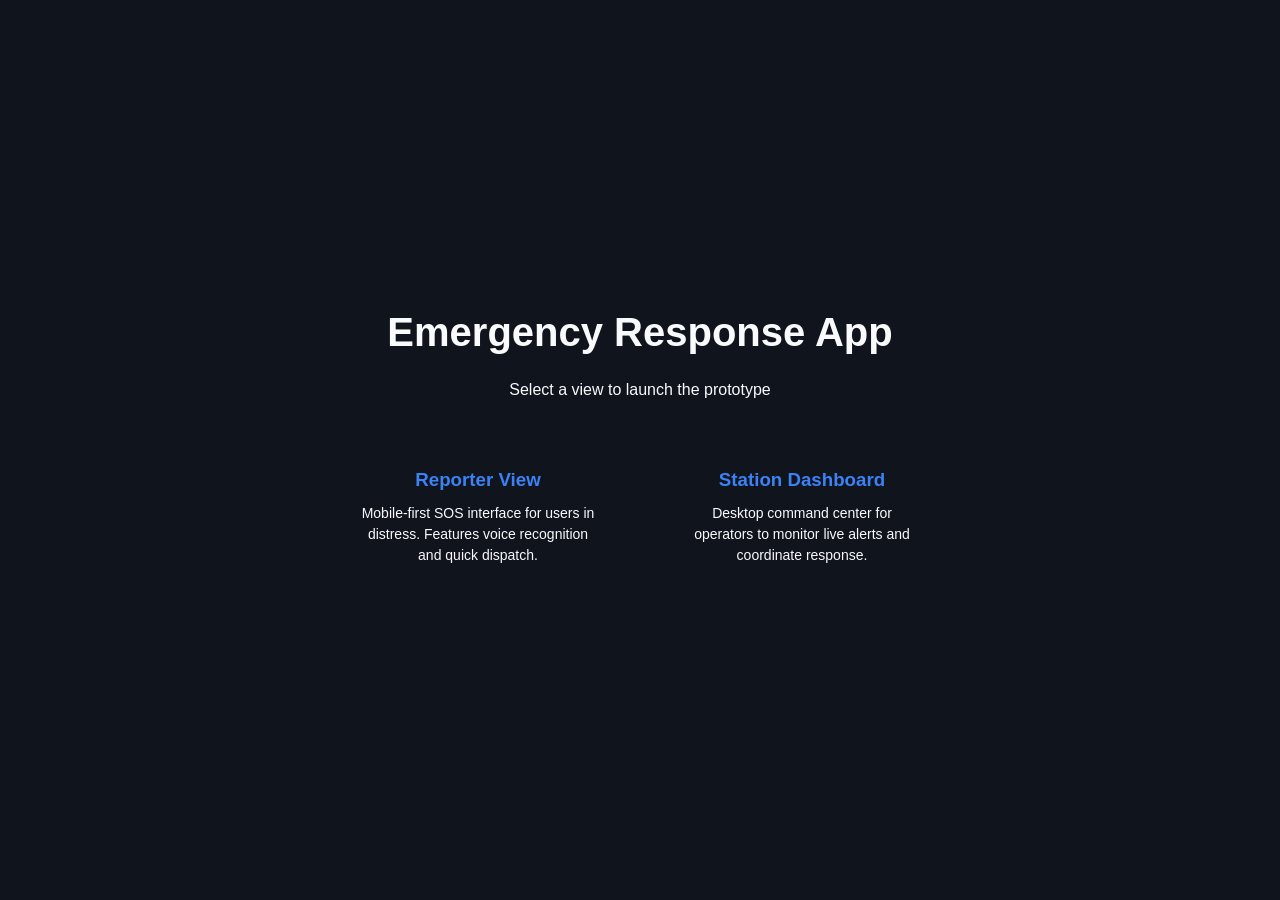
<file: frontend/index.html>
<!DOCTYPE html>
<html lang="en">
<head>
  <meta charset="UTF-8">
  <meta name="viewport" content="width=device-width, initial-scale=1.0">
  <title>Emergency Response Prototype</title>
  <link rel="stylesheet" href="style.css">
  <style>
    .landing-container {
      display: flex;
      flex-direction: column;
      align-items: center;
      justify-content: center;
      height: 100vh;
      text-align: center;
      gap: 2rem;
    }
    .landing-title {
      font-size: 2.5rem;
      margin-bottom: 1rem;
    }
    .landing-nav {
      display: flex;
      gap: 1.5rem;
      flex-wrap: wrap;
      justify-content: center;
    }
    .landing-card {
      background: var(--surface-bg);
      border: 1px solid var(--surface-border);
      border-radius: var(--radius-md);
      padding: 2rem;
      width: 300px;
      text-decoration: none;
      color: inherit;
      transition: transform 0.2s, background 0.2s;
    }
    .landing-card:hover {
      background: var(--surface-hover);
      transform: translateY(-4px);
    }
    .landing-card h3 {
      margin-bottom: 0.5rem;
      color: var(--color-info);
    }
    .landing-card p {
      font-size: 0.875rem;
      color: var(--text-muted);
    }
  </style>
</head>
<body>
  <div class="landing-container">
    <div>
      <h1 class="landing-title">Emergency Response App</h1>
      <p style="color: var(--text-muted)">Select a view to launch the prototype</p>
    </div>
    
    <div class="landing-nav">
      <a href="reporter.html" class="landing-card">
        <h3>Reporter View</h3>
        <p>Mobile-first SOS interface for users in distress. Features voice recognition and quick dispatch.</p>
      </a>
      <a href="dashboard.html" class="landing-card">
        <h3>Station Dashboard</h3>
        <p>Desktop command center for operators to monitor live alerts and coordinate response.</p>
      </a>
    </div>
  </div>
</body>
</html>
</file>
<file: frontend/style.css>
:root {
  --bg-color: #10141C;
  --surface-color: #1A1F2C;
  --border-color: #334155;
  --text-primary: #F8FAFC;
  --text-secondary: #94A3B8;
  
  --color-critical: #EF4444; /* red */
  --color-warning: #F59E0B;  /* amber */
  --color-safe: #10B981;     /* green */
  --color-info: #3B82F6;     /* blue */
  
  --font-display: 'Space Grotesk', sans-serif;
  --font-body: 'Inter', sans-serif;
  --font-mono: 'IBM Plex Mono', monospace;
}

* { box-sizing: border-box; margin: 0; padding: 0; }

html { height: 100%; }

body {
  height: 100%;
  background-color: var(--bg-color);
  color: var(--text-primary);
  font-family: var(--font-body);
  line-height: 1.5;
  -webkit-font-smoothing: antialiased;
}

*:focus-visible {
  outline: 2px solid var(--color-info);
  outline-offset: 2px;
}

/* Typography */
h1, h2, h3, .display-text { font-family: var(--font-display); }
.mono { font-family: var(--font-mono); }
.text-critical { color: var(--color-critical); }
.text-warning { color: var(--color-warning); }
.text-safe { color: var(--color-safe); }
.text-info { color: var(--color-info); }
.text-secondary { color: var(--text-secondary); }

/* Layouts */
.reporter-container {
  max-width: 500px; 
  margin: 0 auto; 
  min-height: 100vh; 
  display: flex; 
  flex-direction: column; 
  padding: 1.5rem 1rem;
}

.dashboard-container { 
  display: grid; 
  grid-template-columns: 350px 1fr; 
  height: 100vh; 
  overflow: hidden; 
}

/* Reporter UI */
.header-row { 
  display: flex; 
  justify-content: space-between; 
  align-items: center; 
  margin-bottom: 2rem; 
}
.connection-status { 
  display: flex; 
  align-items: center; 
  gap: 0.5rem; 
  font-size: 0.875rem; 
  color: var(--text-secondary); 
}
.status-dot { 
  width: 8px; 
  height: 8px; 
  border-radius: 50%; 
  background: var(--text-secondary); 
}
.status-dot.online { background: var(--color-safe); }
.status-dot.offline { background: var(--color-critical); }

.sos-area { 
  flex-grow: 1; 
  display: flex; 
  flex-direction: column; 
  align-items: center; 
  justify-content: center; 
  gap: 2rem; 
}
.sos-button { 
  width: 200px; 
  height: 200px; 
  border-radius: 50%; 
  background: var(--color-critical); 
  color: white;
  border: none; 
  font-size: 2rem; 
  font-family: var(--font-display); 
  font-weight: 700;
  cursor: pointer; 
  position: relative; 
  user-select: none;
  touch-action: none; /* Prevents scrolling while holding */
  transition: transform 0.1s;
}
.sos-button:active { transform: scale(0.95); }

/* Radar ring pulse */
@keyframes radar-pulse {
  0% { transform: scale(1); opacity: 0.8; }
  100% { transform: scale(1.5); opacity: 0; }
}
.radar-ring {
  position: absolute; 
  top: 0; left: 0; right: 0; bottom: 0;
  border-radius: 50%; 
  border: 2px solid var(--color-critical);
  animation: radar-pulse 2s infinite cubic-bezier(0.215, 0.61, 0.355, 1);
  pointer-events: none; 
  opacity: 0;
}
.sos-button.recording .radar-ring { opacity: 1; }

@media (prefers-reduced-motion: reduce) {
  .radar-ring { animation: none; display: none; }
}

.transcript-box { 
  min-height: 80px; 
  width: 100%; 
  background: var(--surface-color); 
  border: 1px solid var(--border-color); 
  border-radius: 8px; 
  padding: 1rem; 
  font-style: italic; 
  color: var(--text-secondary); 
  display: none; 
}
.transcript-box.active { display: block; }

.dispatch-card {
  background: var(--surface-color); 
  border: 1px solid var(--border-color); 
  border-radius: 8px; 
  padding: 1.5rem; 
  width: 100%; 
  margin-top: auto; 
  display: none;
}
.dispatch-card.active { display: block; }
.card-header { 
  display: flex; 
  justify-content: space-between; 
  align-items: flex-start; 
  margin-bottom: 1rem; 
}
.badge { 
  padding: 0.25rem 0.5rem; 
  border-radius: 4px; 
  font-size: 0.75rem; 
  font-weight: 600; 
  text-transform: uppercase; 
  letter-spacing: 0.05em; 
  font-family: var(--font-mono); 
}
.badge.severity-5 { background: rgba(239, 68, 68, 0.2); color: var(--color-critical); }
.badge.severity-4 { background: rgba(245, 158, 11, 0.2); color: var(--color-warning); }
.badge.severity-3 { background: rgba(245, 158, 11, 0.2); color: var(--color-warning); }
.badge.severity-2 { background: rgba(59, 130, 246, 0.2); color: var(--color-info); }
.badge.severity-1 { background: rgba(16, 185, 129, 0.2); color: var(--color-safe); }

.fallback-form { 
  width: 100%; 
  display: none; 
  flex-direction: column; 
  gap: 1rem; 
}
.fallback-form.active { display: flex; }
.fallback-form textarea { 
  width: 100%; 
  height: 120px; 
  background: var(--surface-color); 
  border: 1px solid var(--border-color);
  color: var(--text-primary); 
  font-family: var(--font-body); 
  resize: none; 
  outline: none; 
  border-radius: 8px;
  padding: 1rem;
}
.btn-primary { 
  background: var(--color-info); 
  color: white; 
  border: none; 
  padding: 1rem; 
  border-radius: 8px; 
  font-weight: 600; 
  cursor: pointer; 
  font-family: var(--font-body); 
}
.btn-primary:hover { background: #2563EB; }

/* Dashboard UI */
.sidebar { 
  background: var(--surface-color); 
  border-right: 1px solid var(--border-color); 
  display: flex; 
  flex-direction: column;
  /* grid stretches this to full height automatically — no height:100% needed */
  overflow: hidden;
}
.sidebar-header { 
  padding: 1rem; 
  border-bottom: 1px solid var(--border-color);
  flex-shrink: 0;
}
.alerts-list { 
  flex-grow: 1;
  min-height: 0; /* critical: lets flex child shrink so overflow-y kicks in */
  overflow-y: auto; 
  padding: 1rem; 
  display: flex; 
  flex-direction: column; 
  gap: 0.75rem; 
}
.alert-item { 
  background: var(--bg-color); 
  border: 1px solid var(--border-color); 
  border-radius: 6px; 
  padding: 1rem; 
  cursor: pointer; 
  transition: border-color 0.2s; 
  position: relative; 
}
.alert-item:hover { border-color: var(--text-secondary); }
.alert-item.selected { border-color: var(--color-info); }
.alert-item.severity-5 { border-left: 4px solid var(--color-critical); }
.alert-item.severity-4, .alert-item.severity-3 { border-left: 4px solid var(--color-warning); }
.alert-item.severity-2 { border-left: 4px solid var(--color-info); }
.alert-item.severity-1 { border-left: 4px solid var(--color-safe); }

/* Live scanning cue */
.scanning-cue { 
  width: 8px; 
  height: 8px; 
  border-radius: 50%; 
  background: var(--color-safe); 
  animation: blink 1.5s infinite; 
}
@keyframes blink { 0%, 100% { opacity: 1; } 50% { opacity: 0.3; } }
@media (prefers-reduced-motion: reduce) { .scanning-cue { animation: none; } }

.map-area { height: 100%; background: #000; position: relative; }
#map { width: 100%; height: 100%; }

.resolved-section { border-top: 1px solid var(--border-color); flex-shrink: 0; }
.resolved-header { 
  padding: 1rem; 
  cursor: pointer; 
  display: flex; 
  justify-content: space-between; 
  align-items: center; 
  background: var(--surface-color); 
  font-weight: 600; 
  user-select: none; 
}
.resolved-list { 
  padding: 1rem; 
  display: none; 
  flex-direction: column; 
  gap: 0.5rem; 
  background: var(--bg-color); 
  max-height: 300px; 
  overflow-y: auto; 
}
.resolved-list.expanded { display: flex; }
.resolved-item { 
  opacity: 0.7; 
  font-size: 0.875rem; 
  padding: 0.75rem; 
  border: 1px solid var(--border-color); 
  border-radius: 4px; 
}

.detail-panel { 
  position: absolute; 
  right: 1rem; 
  top: 1rem; 
  width: 350px; 
  background: var(--surface-color); 
  border: 1px solid var(--border-color); 
  border-radius: 8px; 
  padding: 1.5rem; 
  z-index: 1000; 
  display: none; 
  box-shadow: 0 4px 6px -1px rgba(0, 0, 0, 0.5); 
  max-height: calc(100vh - 2rem); 
  overflow-y: auto; 
}
.detail-panel.active { display: block; }
.detail-actions { margin-top: 1.5rem; display: flex; gap: 0.5rem; }
.btn-action { 
  flex: 1; 
  padding: 0.5rem; 
  border: none; 
  border-radius: 4px; 
  font-weight: 600; 
  cursor: pointer; 
  color: white; 
  font-family: var(--font-body);
}
.btn-ack { background: var(--color-info); }
.btn-ack:hover { background: #2563EB; }
.btn-resolve { background: var(--color-safe); }
.btn-resolve:hover { background: #059669; }
.btn-close-detail { 
  background: transparent; 
  border: none;
  font-size: 1.5rem;
  line-height: 1;
  color: var(--text-primary); 
  cursor: pointer;
}

.error-message { 
  background: rgba(239, 68, 68, 0.1); 
  color: var(--color-critical); 
  padding: 1rem; 
  border-radius: 8px; 
  margin-top: 1rem; 
  display: none; 
  border: 1px solid rgba(239, 68, 68, 0.2); 
}
.error-message.active { display: block; }

.alert-meta { 
  display: flex; 
  justify-content: space-between; 
  font-size: 0.75rem; 
  color: var(--text-secondary); 
  margin-top: 0.5rem; 
}
</file>
